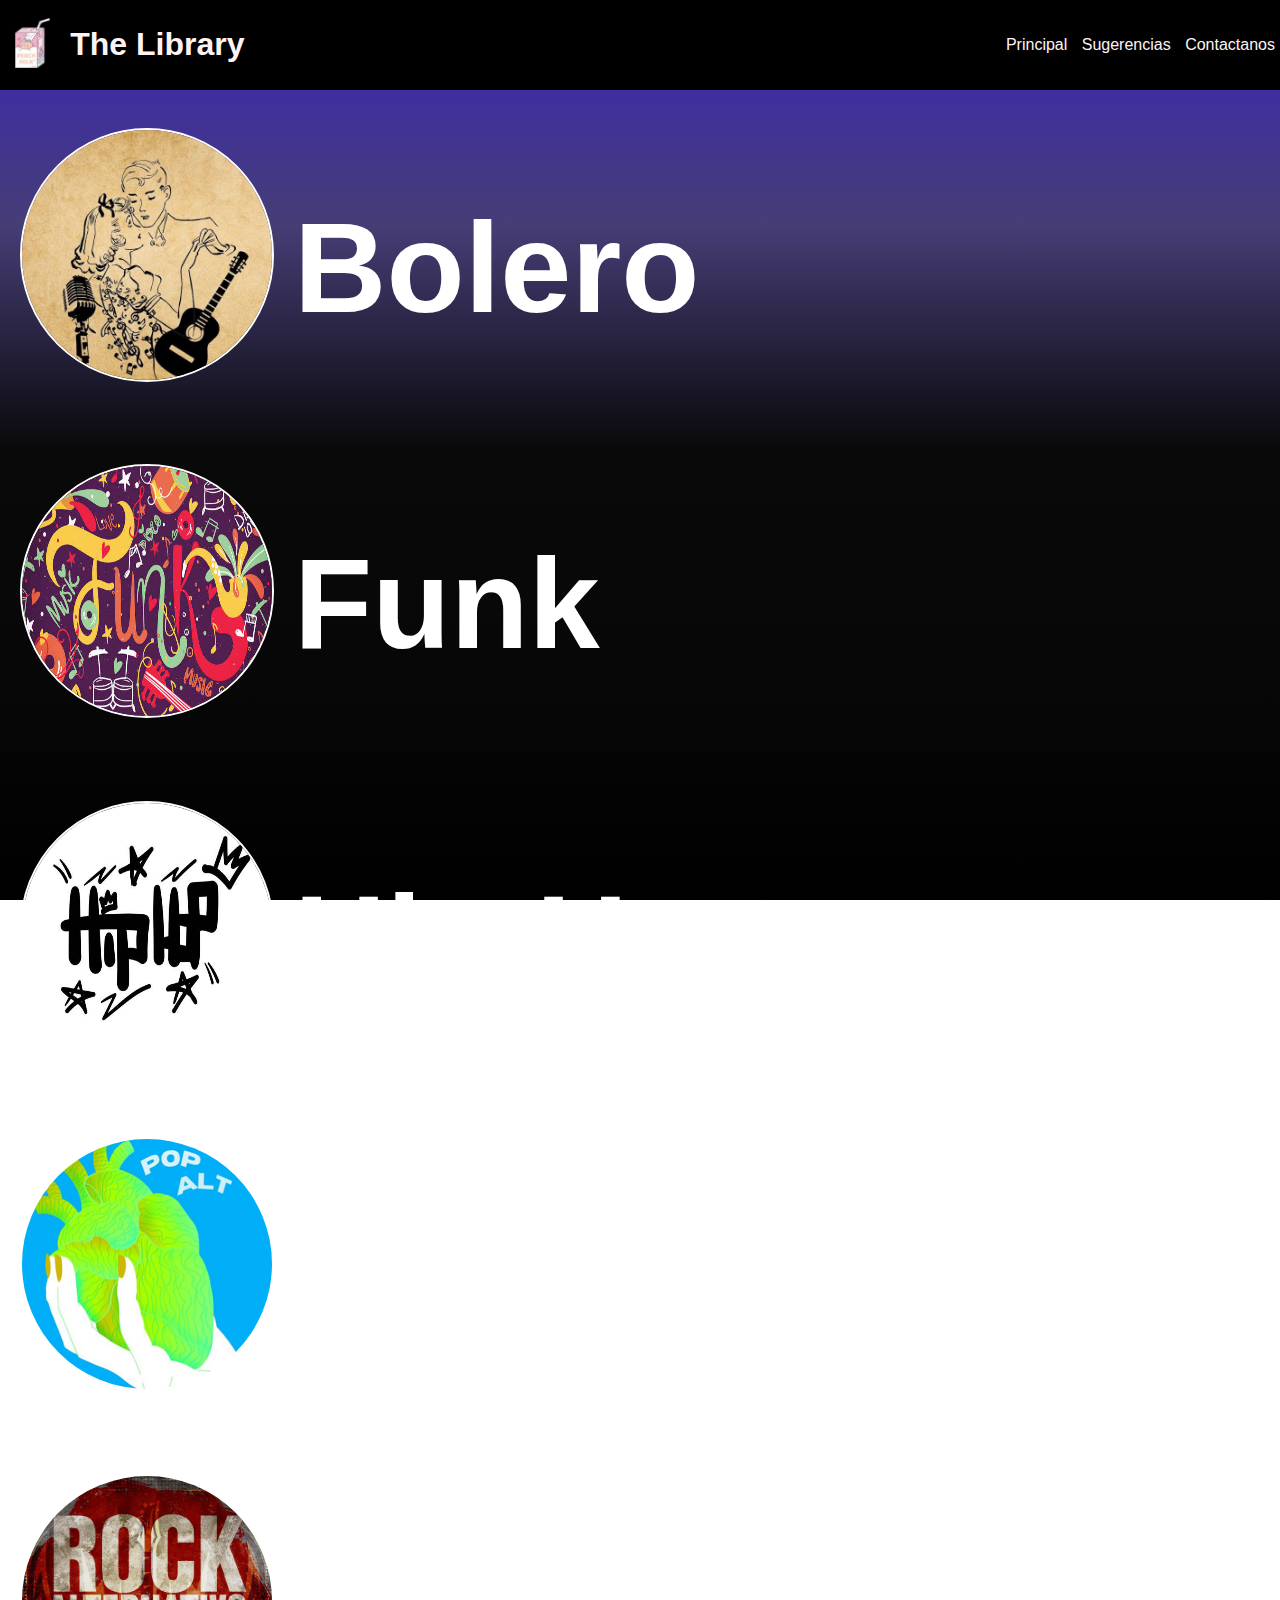
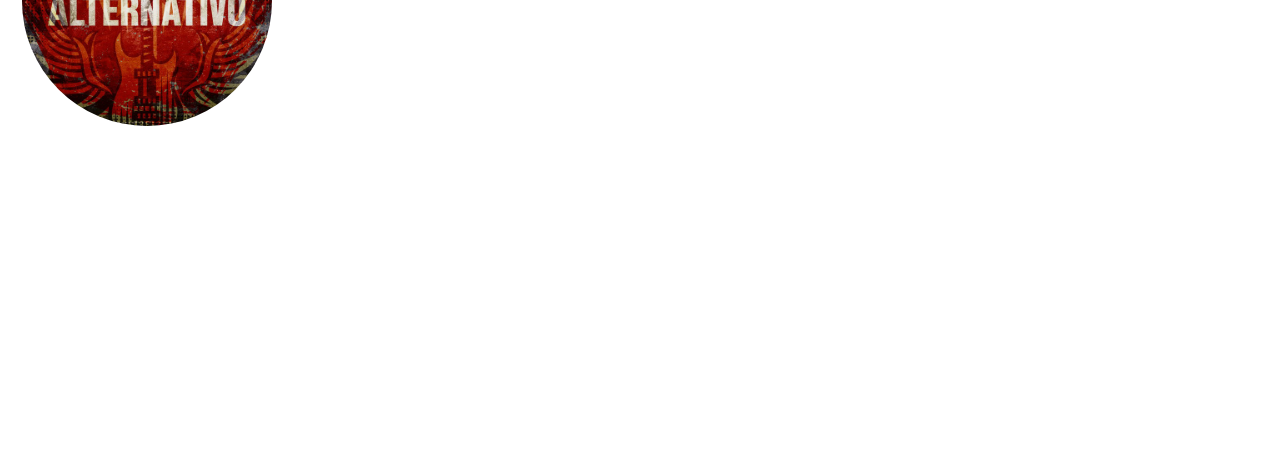
<file: Index.html>
<!DOCTYPE html>
<html lang="es">
    <head>
        <link rel="stylesheet" href="Index.css" type="text/css">
        <meta charset="UTF-8">
        <link rel="icon" type="image/png" href="717ff0b0-8a43-4091-bf5f-3c1e0c57cba9.png">
        <meta http-equiv="X-UA-Compatible" content="IE=edge">
        <meta name="viewport" content="width=device-width, initial-scale=1.0">
        <title>The library</title>
    </head>
    <body>
        <header>


            <div class="logo">
            <a href="Index.html">
                <img src="318985740257211.png" alt="Logotipo de pagina">
            </a>

            <a href="Index.html"><h1>The Library</h1></a>

            </div>

            <nav>
                    <a href="Index.html" class="link-color">Principal</a>
                    <a href="Sugerencias.html" class="link-color">Sugerencias</a>
                    <a href="mailto:cloverincorporation01@gmail.com">Contactanos</a>

            </nav>

        </header>
    
    <a href="Bolero.html"> 
    <div class="AJR-text">
        <img src="images (13)(1).jpeg" class="info-artistas">
        <h1 class="artist-name">Bolero</h1>
        </div>
    </a>
    
    <a href="|Funk.html">
    <div class="AJR-text">
        <img src="images (13)(2).jpeg" class="info-artistas">
        <h1 class="artist-name">Funk</h1>
        </div>
    </a>
    
    <a href="Hip Hop.html">
    <div class="AJR-text">
        <img src="images (12).jpeg" class="info-artistas">
        <h1 class="artist-name">Hip Hop</h1>
        </div>
    </a>
    
    <a href="Pop Alternativo.html">
    <div class="AJR-text">
        <img src="ab67706c0000da84c30f93e75948248dc23fa1cb.jpg" class="info-artistas">
        <h1 class="artist-name">Pop Alternativo</h1>
        </div>
    </a>
    
    <a href="Rock Alternativo.html">
    <div class="AJR-text">
        <img src="ab67616d0000b273d7180f6230192c9210b9129e.jpg" class="info-artistas">
        <h1 class="artist-name">Rock Alternativo</h1>
        </div>
    </a>

        <footer>
    <p style="color: white; text-align: center; margin-top: 50px; margin-bottom: 30px;">Proyecto realizado el: 20/10/2024
    <br>
    Ultima fecha de modificación: 10/12/2024
    <br>
    Proyecto realizado por: Leonidas Joseph
    </p>
</footer>
</file>
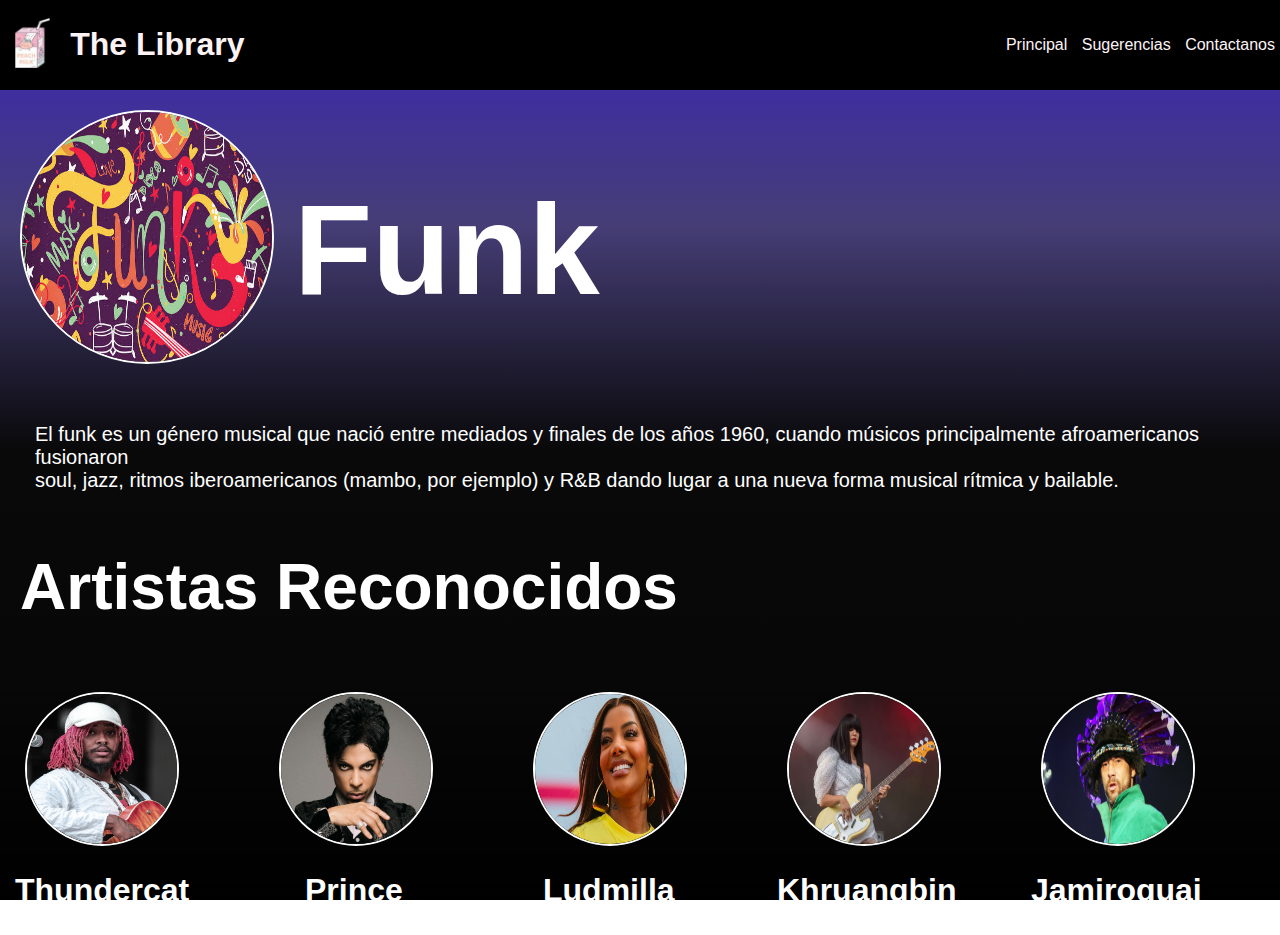
<file: .Funk.html>
<!DOCTYPE html>
<html lang="es">
    <head>
        <link rel="stylesheet" href="Index.css" type="text/css">
        <meta charset="UTF-8">
        <link rel="icon" type="image/png" href="717ff0b0-8a43-4091-bf5f-3c1e0c57cba9.png">
        <meta http-equiv="X-UA-Compatible" content="IE=edge">
        <meta name="viewport" content="width=device-width, initial-scale=1.0">
        <title>Funk</title>
    </head>
    <body>
        <header>


            <div class="logo">
            <a href="Index.html">
                <img src="318985740257211.png" alt="Logotipo de pagina">
            </a>

            <a href="Index.html"><h1 class="titulo-1">The Library</h1></a>

            </div>

            <nav>
                    <a href="Index.html" class="link-color">Principal</a>
                    <a href="Sugerencias.html" class="link-color">Sugerencias</a>
                    <a href="mailto:cloverincorporation01@gmail.com">Contactanos</a>

            </nav>

        </header>

    <div class="AJR-text">
        <img src="images (13)(2).jpeg" class="info-artistas">
        <h1 class="artist-name">Funk</h1>
        </div>

        <div class="text-box">
        <p class="text-artist">El funk es un género musical que nació entre mediados y finales de los años 1960, 
            cuando músicos principalmente afroamericanos fusionaron <br> soul, jazz, ritmos iberoamericanos (mambo, por ejemplo) y R&B dando lugar a una nueva forma musical rítmica y bailable.
        </p>
        </div>

        <h1 style="font-size: 400%; color: white; padding-left: 20px;">Artistas Reconocidos</h1>

    <div class="AJR-text">
        <a href="https://open.spotify.com/intl-es/artist/4frXpPxQQZwbCu3eTGnZEw">
        <img src="Thundercat_(43228969271)_-_edited.jpg" class="Artistas-2">
        <h1 class="artist-name-2">Thundercat</h1>
    </a>

        <a href="https://open.spotify.com/intl-es/artist/5a2EaR3hamoenG9rDuVn8j">
        <img src="R (3).jpeg" class="Artistas-2">
        <h1 class="artist-name-2" style="padding-left: 46px;">Prince</h1>
    </a>

    <a href="https://open.spotify.com/intl-es/artist/3CDoRporvSjdzTrm99a3gi">
        <img src="lud1.jpg" class="Artistas-2">
        <h1 class="artist-name-2" style="padding-left: 30px;">Ludmilla</h1>
    </a>

    <a href="https://open.spotify.com/intl-es/artist/2mVVjNmdjXZZDvhgQWiakk">
        <img src="Khruangbin-Pitchfork2019-2970.jpg" class="Artistas-2">
        <h1 class="artist-name-2" style="padding-left: 10px;">Khruangbin</h1>
    </a>

     <a href="https://open.spotify.com/intl-es/artist/6J7biCazzYhU3gM9j1wfid">
        <img src="R (4).jpeg" class="Artistas-2">
        <h1 class="artist-name-2" style="padding-left: 10px;">Jamiroquai</h1>
    </a>
        </div>
</file>
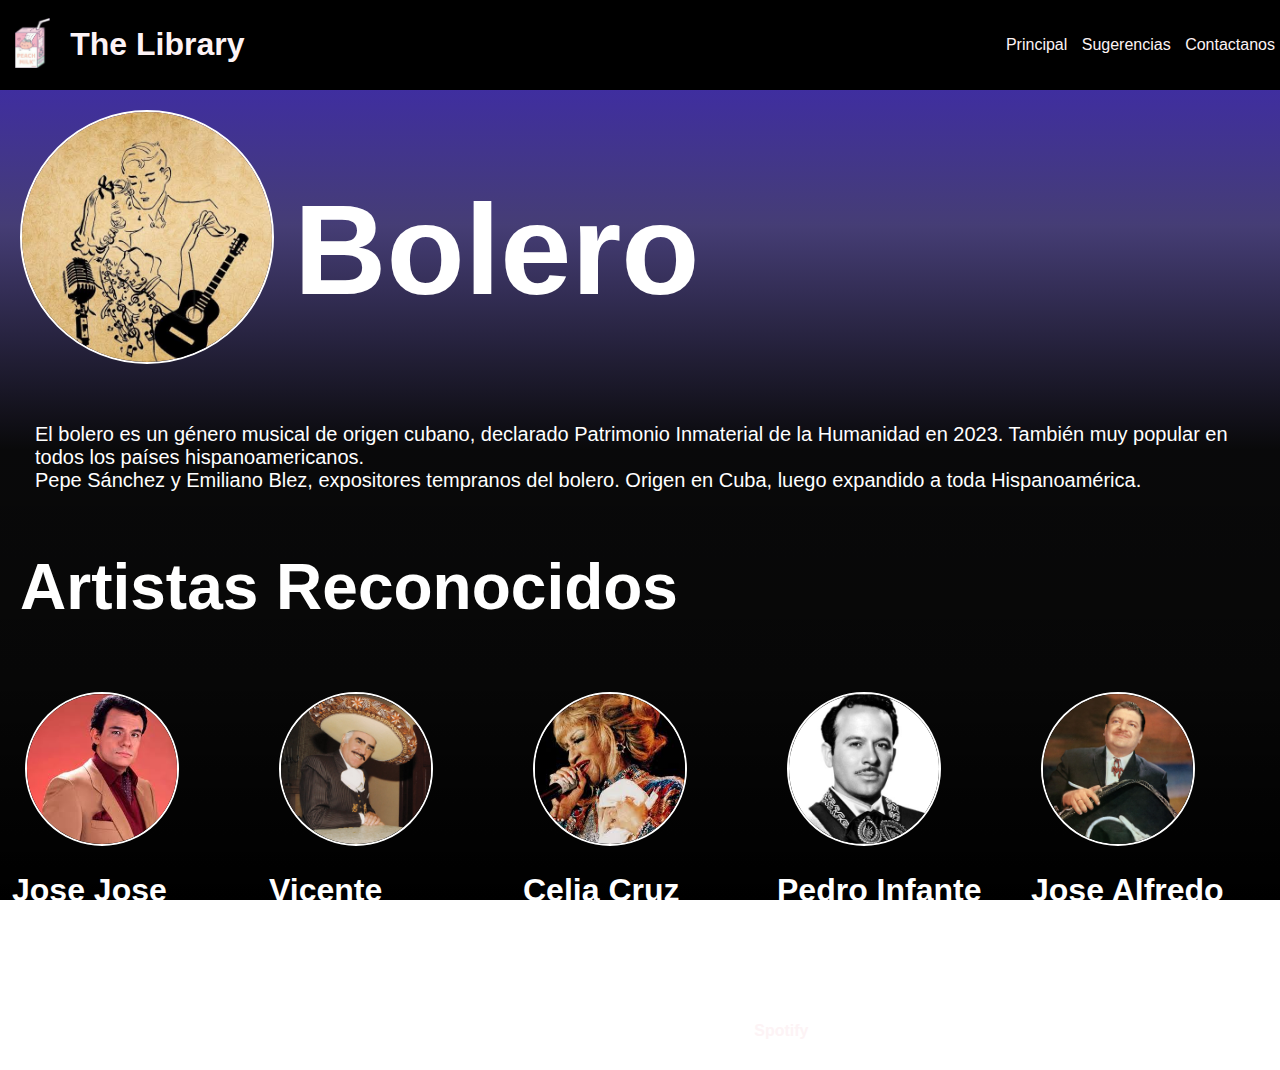
<file: Bolero.html>
<!DOCTYPE html>
<html lang="es">
    <head>
        <link rel="stylesheet" href="Index.css" type="text/css">
        <meta charset="UTF-8">
        <link rel="icon" type="image/png" href="717ff0b0-8a43-4091-bf5f-3c1e0c57cba9.png">
        <meta http-equiv="X-UA-Compatible" content="IE=edge">
        <meta name="viewport" content="width=device-width, initial-scale=1.0">
        <title>Bolero</title>
    </head>
    <body>
        <header>


            <div class="logo">
            <a href="Index.html">
                <img src="318985740257211.png" alt="Logotipo de pagina">
            </a>

            <a href="Index.html"><h1 class="titulo-1">The Library</h1></a>

            </div>

            <nav>
                    <a href="Index.html" class="link-color">Principal</a>
                    <a href="Sugerencias.html" class="link-color">Sugerencias</a>
                    <a href="mailto:cloverincorporation01@gmail.com">Contactanos</a>

            </nav>

        </header>

    <div class="AJR-text">
        <img src="images (13)(1).jpeg" class="info-artistas">
        <h1 class="artist-name">Bolero</h1>
        </div>

        <div class="text-box">
        <p class="text-artist">El bolero es un género musical de origen cubano, declarado Patrimonio Inmaterial de la Humanidad en 2023. También muy popular en todos los países hispanoamericanos.
            <br>Pepe Sánchez y Emiliano Blez, expositores tempranos del bolero. Origen en Cuba, luego expandido a toda Hispanoamérica.
        </p>
        </div>

        <h1 style="font-size: 400%; color: white; padding-left: 20px;">Artistas Reconocidos</h1>

    <div class="AJR-text">
        <a href="https://open.spotify.com/artist/4mN0qcMxWX8oToqfDPM5yV">
        <img src="images.jpg" class="Artistas-2">
        <h1 class="artist-name-2" style="padding-left: 7px;">Jose Jose</h1>
    </a>

        <a href="https://open.spotify.com/artist/4PPoI9LuYeFX8V674Z1R6l">
        <img src="Vicente-Fernández-4.jpg" class="Artistas-2" >
        <h1 class="artist-name-2">Vicente <br>Fernandez</h1>
    </a>

    <a href="https://open.spotify.com/artist/2weA6hhVqTIN2gSn9PUB9U">
        <img src="images (1).jpg" class="Artistas-2">
        <h1 class="artist-name-2">Celia Cruz</h1>
    </a>

    <a href="https://open.spotify.com/artist/7y33enVLfDvft6HGNmcxdV">
        <img src="infante_pedro.jpg" class="Artistas-2" >
        <h1 class="artist-name-2">Pedro Infante</h1>
    </a>

     <a href="https://open.spotify.com/artist/2T06whb4s6UiufL1j5Qtz9">
        <img src="ab6761610000e5eb0fb5fee16398aa5b94427386.jpg" class="Artistas-2">
        <h1 class="artist-name-2">Jose Alfredo <br>Jimenez</h1>
    </a>
        </div>

    <footer>
    <p style="color: white; text-align: center; margin-top: 50px; margin-bottom: 30px;">Links de los artistas proporcionados por<a href="https://open.spotify.com/"><strong>Spotify</strong></a></p>
</footer>
</file>
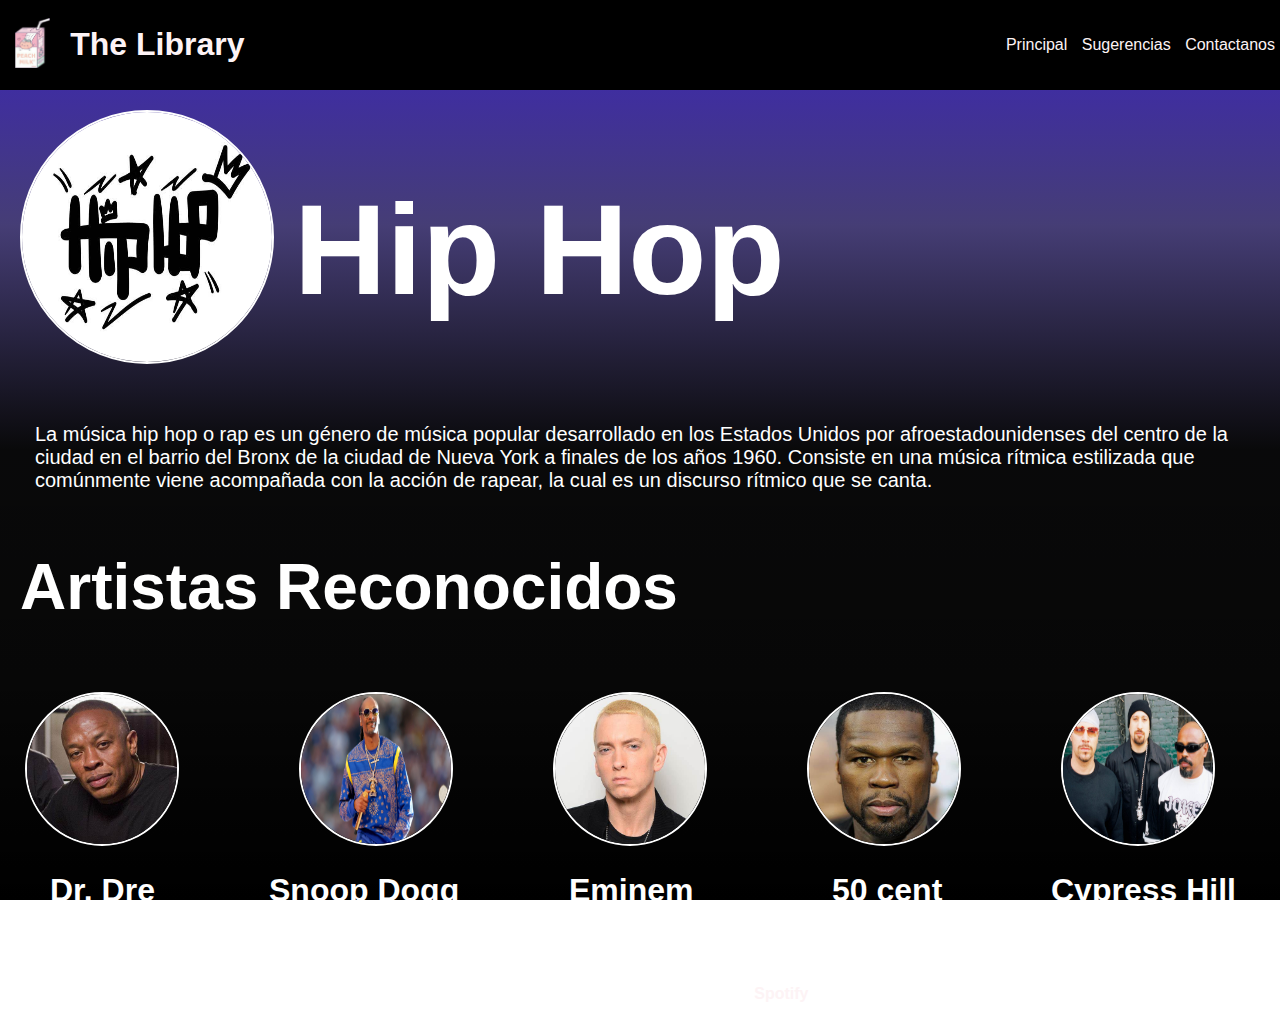
<file: Hip Hop.html>
<!DOCTYPE html>
<html lang="es">
    <head>
        <link rel="stylesheet" href="Index.css" type="text/css">
        <meta charset="UTF-8">
        <link rel="icon" type="image/png" href="717ff0b0-8a43-4091-bf5f-3c1e0c57cba9.png">
        <meta http-equiv="X-UA-Compatible" content="IE=edge">
        <meta name="viewport" content="width=device-width, initial-scale=1.0">
        <title>Hip Hop</title>
    </head>
    <body>
        <header>


            <div class="logo">
            <a href="Index.html">
                <img src="318985740257211.png" alt="Logotipo de pagina">
            </a>

            <a href="Index.html"><h1 class="titulo-1">The Library</h1></a>

            </div>

            <nav>
                    <a href="Index.html" class="link-color">Principal</a>
                    <a href="Sugerencias.html" class="link-color">Sugerencias</a>
                    <a href="mailto:cloverincorporation01@gmail.com">Contactanos</a>

            </nav>

        </header>

    <div class="AJR-text">
        <img src="images (12).jpeg" class="info-artistas">
        <h1 class="artist-name">Hip Hop</h1>
        </div>

        <div class="text-box">
        <p class="text-artist">La música hip hop o rap es un género de música popular desarrollado en los Estados Unidos por afroestadounidenses del centro de la ciudad en el barrio del Bronx de la ciudad de Nueva York a finales de los años 1960. Consiste en una música rítmica estilizada que comúnmente viene acompañada con la acción de rapear, la cual es un discurso rítmico que se canta.
        </p>
        </div>

        <h1 style="font-size: 400%; color: white; padding-left: 20px;">Artistas Reconocidos</h1>

    <div class="AJR-text">
        <a href="https://open.spotify.com/intl-es/artist/6DPYiyq5kWVQS4RGwxzPC7">
        <img src="OIP (6).jpeg" class="Artistas-2">
        <h1 class="artist-name-2" style="padding-left: 45px;">Dr. Dre</h1>
    </a>

        <a href="https://open.spotify.com/intl-es/artist/5BN3lZR8slyYdLwLtPzJl8">
        <img src="snoop-dogg-superbowl@2000x1270.jpg" class="Artistas-2" style="margin-left: 40px;">
        <h1 class="artist-name-2">Snoop Dogg</h1>
    </a>

    <a href="https://open.spotify.com/intl-es/artist/7dGJo4pcD2V6oG8kP0tJRR">
        <img src="OIP (7).jpeg" class="Artistas-2">
        <h1 class="artist-name-2" style="padding-left: 36px;">Eminem</h1>
    </a>

    <a href="https://open.spotify.com/intl-es/artist/3q7HBObVc0L8jNeTe5Gofh">
        <img src="OIP (5).jpeg" class="Artistas-2">
        <h1 class="artist-name-2" style="padding-left: 45px;">50 cent</h1>
    </a>

     <a href="https://open.spotify.com/intl-es/artist/4P0dddbxPil35MNN9G2MEX">
        <img src="R (6).jpeg" class="Artistas-2" style="margin-left: 20px;">
        <h1 class="artist-name-2" >Cypress Hill</h1>
    </a>
        </div>

       <footer>
    <p style="color: white; text-align: center; margin-top: 50px; margin-bottom: 30px;">Links de los artistas proporcionados por<a href="https://open.spotify.com/"><strong>Spotify</strong></a></p>
</footer>
</file>
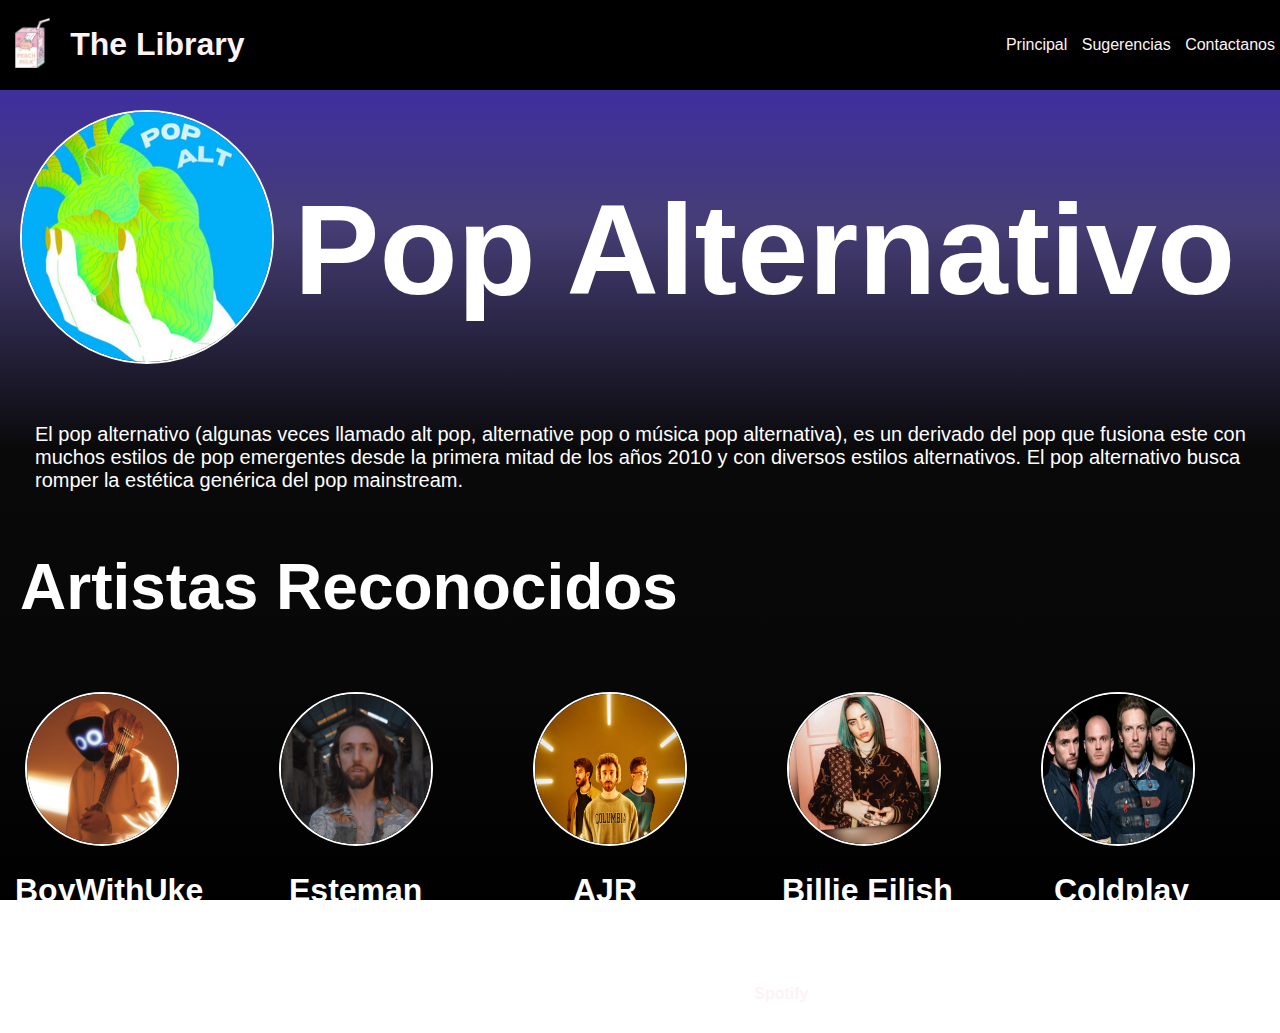
<file: Pop Alternativo.html>
<!DOCTYPE html>
<html lang="es">
    <head>
        <link rel="stylesheet" href="Index.css" type="text/css">
        <meta charset="UTF-8">
        <link rel="icon" type="image/png" href="717ff0b0-8a43-4091-bf5f-3c1e0c57cba9.png">
        <meta http-equiv="X-UA-Compatible" content="IE=edge">
        <meta name="viewport" content="width=device-width, initial-scale=1.0">
        <title>Pop Alternativo</title>
    </head>
    <body>
        <header>


            <div class="logo">
            <a href="Index.html">
                <img src="318985740257211.png" alt="Logotipo de pagina">
            </a>

            <a href="Index.html"><h1 class="titulo-1">The Library</h1></a>

            </div>

            <nav>
                    <a href="Index.html" class="link-color">Principal</a>
                    <a href="Sugerencias.html" class="link-color">Sugerencias</a>
                    <a href="mailto:cloverincorporation01@gmail.com">Contactanos</a>

            </nav>

        </header>

    <div class="AJR-text">
        <img src="ab67706c0000da84c30f93e75948248dc23fa1cb.jpg" class="info-artistas">
        <h1 class="artist-name">Pop Alternativo</h1>
        </div>

        <div class="text-box">
        <p class="text-artist">El pop alternativo (algunas veces llamado alt pop, alternative pop o música pop alternativa), es un derivado del pop que fusiona este con muchos estilos de pop emergentes desde la primera mitad de los años 2010 y con diversos estilos alternativos. El pop alternativo busca romper la estética genérica del pop mainstream.
        </p>
        </div>

        <h1 style="font-size: 400%; color: white; padding-left: 20px;">Artistas Reconocidos</h1>

    <div class="AJR-text">
        <a href="https://open.spotify.com/intl-es/artist/1Cd373x8qzC7SNUg5IToqp">
        <img src="R (7).jpeg" class="Artistas-2">
        <h1 class="artist-name-2">BoyWithUke</h1>
    </a>

        <a href="https://open.spotify.com/intl-es/artist/3ZtIhDSOuRkpDyqjx53X1R">
        <img src="ab6761610000e5eba13eeedbbad39601b0a13de9.jpeg" class="Artistas-2">
        <h1 class="artist-name-2" style="padding-left: 30px;">Esteman</h1>
    </a>

    <a href="https://open.spotify.com/intl-es/artist/6s22t5Y3prQHyaHWUN1R1C">
        <img src="R.jpeg" class="Artistas-2">
        <h1 class="artist-name-2" style="padding-left: 60px;">AJR</h1>
    </a>

    <a href="https://open.spotify.com/intl-es/artist/6qqNVTkY8uBg9cP3Jd7DAH">
        <img src="ab67706c0000da840d24cffd620c5ca5bed05af5.jpeg" class="Artistas-2">
        <h1 class="artist-name-2" style="padding-left: 15px;">Billie Eilish</h1>
    </a>

     <a href="https://open.spotify.com/artist/2T06whb4s6UiufL1j5Qtz9">
        <img src="R (8).jpeg" class="Artistas-2">
        <h1 class="artist-name-2" style="padding-left: 33px;">Coldplay</h1>
    </a>
        </div>

    <footer>
    <p style="color: white; text-align: center; margin-top: 50px; margin-bottom: 30px;">Links de los artistas proporcionados por<a href="https://open.spotify.com/"><strong>Spotify</strong></a></p>
</footer>
</file>
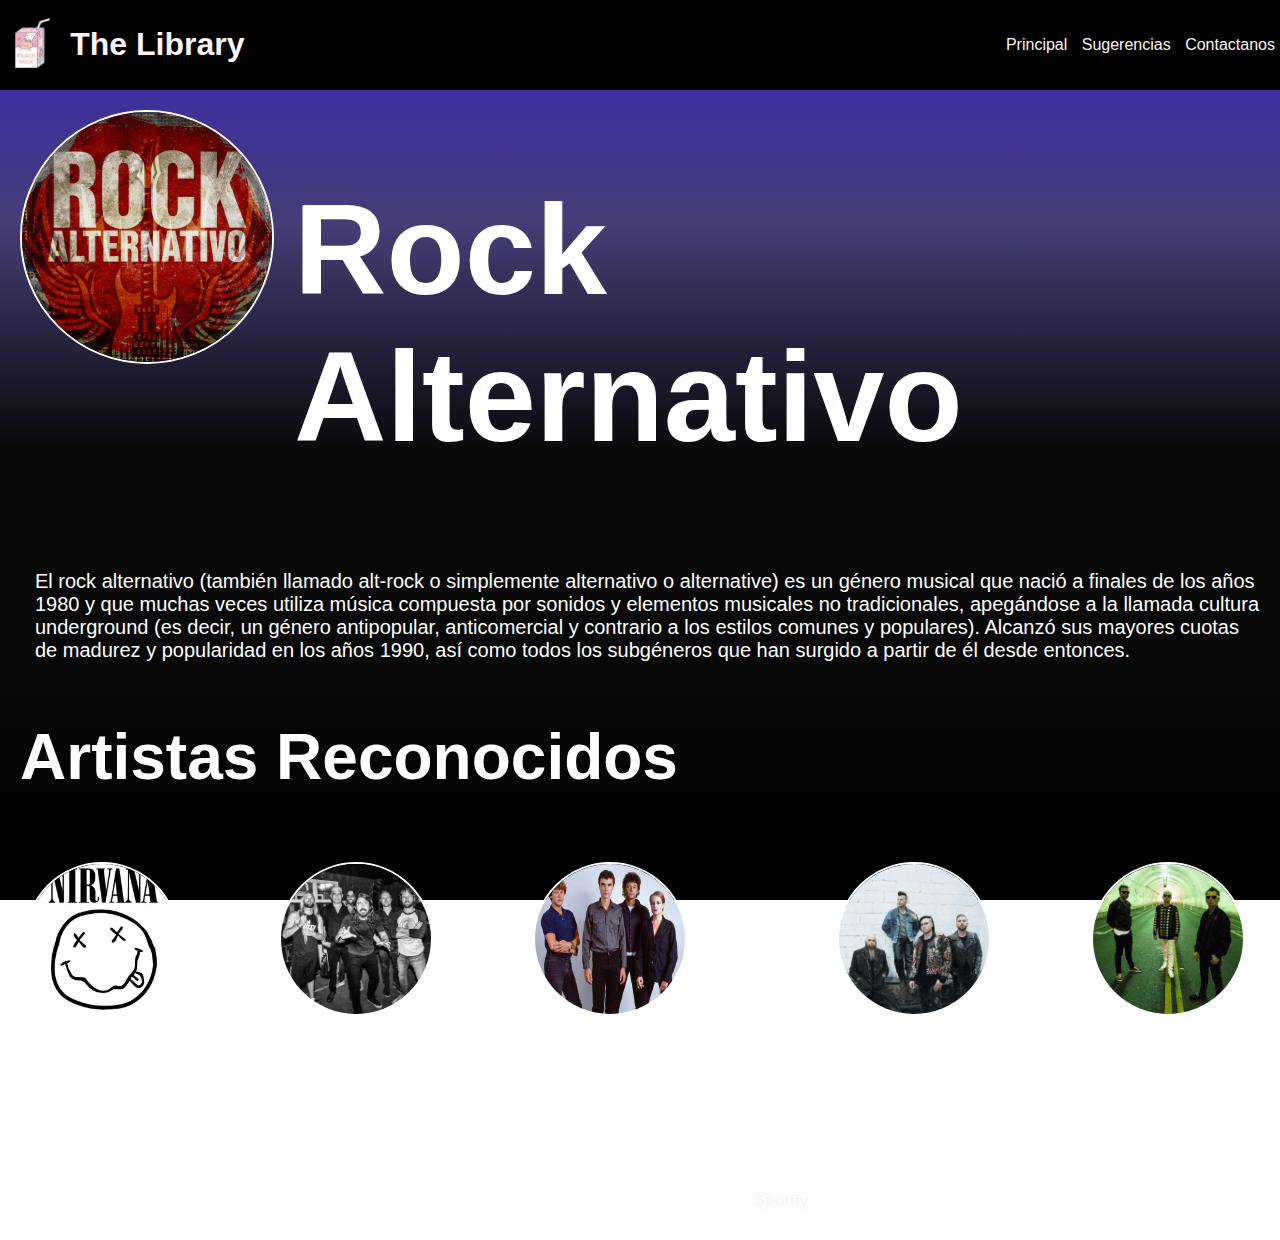
<file: Rock Alternativo.html>
<!DOCTYPE html>
<html lang="es">
    <head>
        <link rel="stylesheet" href="Index.css" type="text/css">
        <meta charset="UTF-8">
        <link rel="icon" type="image/png" href="717ff0b0-8a43-4091-bf5f-3c1e0c57cba9.png">
        <meta http-equiv="X-UA-Compatible" content="IE=edge">
        <meta name="viewport" content="width=device-width, initial-scale=1.0">
        <title>Rock Alternativo</title>
    </head>
    <body>
        <header>


            <div class="logo">
            <a href="Index.html">
                <img src="318985740257211.png" alt="Logotipo de pagina">
            </a>

            <a href="Index.html"><h1 class="titulo-1">The Library</h1></a>

            </div>

            <nav>
                    <a href="Index.html" class="link-color">Principal</a>
                    <a href="Sugerencias.html" class="link-color">Sugerencias</a>
                    <a href="mailto:cloverincorporation01@gmail.com">Contactanos</a>

            </nav>

        </header>

    <div class="AJR-text">
        <img src="ab67616d0000b273d7180f6230192c9210b9129e.jpg" class="info-artistas">
        <h1 class="artist-name">Rock Alternativo</h1>
        </div>

        <div class="text-box">
        <p class="text-artist">El rock alternativo (también llamado alt-rock o simplemente alternativo o alternative) es un género musical que nació a finales de los años 1980 y que muchas veces utiliza música compuesta por sonidos y elementos musicales no tradicionales, apegándose a la llamada cultura underground (es decir, un género antipopular, anticomercial y contrario a los estilos comunes y populares). Alcanzó sus mayores cuotas de madurez y popularidad en los años 1990, así como todos los subgéneros que han surgido a partir de él desde entonces.
        </p>
        </div>

        <h1 style="font-size: 400%; color: white; padding-left: 20px;">Artistas Reconocidos</h1>

    <div class="AJR-text">
        <a href="https://open.spotify.com/intl-es/artist/6olE6TJLqED3rqDCT0FyPh">
        <img src="nirvana-logo-1.jpg" class="Artistas-2">
        <h1 class="artist-name-2">Nirvana</h1>
    </a>

        <a href="https://open.spotify.com/intl-es/artist/7jy3rLJdDQY21OgRLCZ9sD">
        <img src="4357f7b293c92d3a70a087552a27f69f431e16ae.jpeg" class="Artistas-2">
        <h1 class="artist-name-2">Foo <br>Fighters</h1>
    </a>

    <a href="https://open.spotify.com/intl-es/artist/2x9SpqnPi8rlE9pjHBwmSC">
        <img src="Talking.jpg" class="Artistas-2">
        <h1 class="artist-name-2">Talking <br>Heads</h1>
    </a>

    <a href="https://open.spotify.com/intl-es/artist/2xiIXseIJcq3nG7C8fHeBj">
        <img src="2a9ec8d494f8d0a52fd67c3239efc2b9e79a4ced.jpeg" class="Artistas-2" style="margin-left: 70px;">
        <h1 class="artist-name-2">Three Days Grace</h1>
    </a>

     <a href="https://open.spotify.com/intl-es/artist/12Chz98pHFMPJEknJQMWvI">
        <img src="12450535621500d6e519275f2c52d49c00a0168f.jpeg" class="Artistas-2">
        <h1 class="artist-name-2" style="padding-left: 35px;">Muse</h1>
    </a>
        </div>

     <footer>
    <p style="color: white; text-align: center; margin-top: 50px; margin-bottom: 30px;">Links de los artistas proporcionados por<a href="https://open.spotify.com/"><strong>Spotify</strong></a></p>
</footer>
</file>
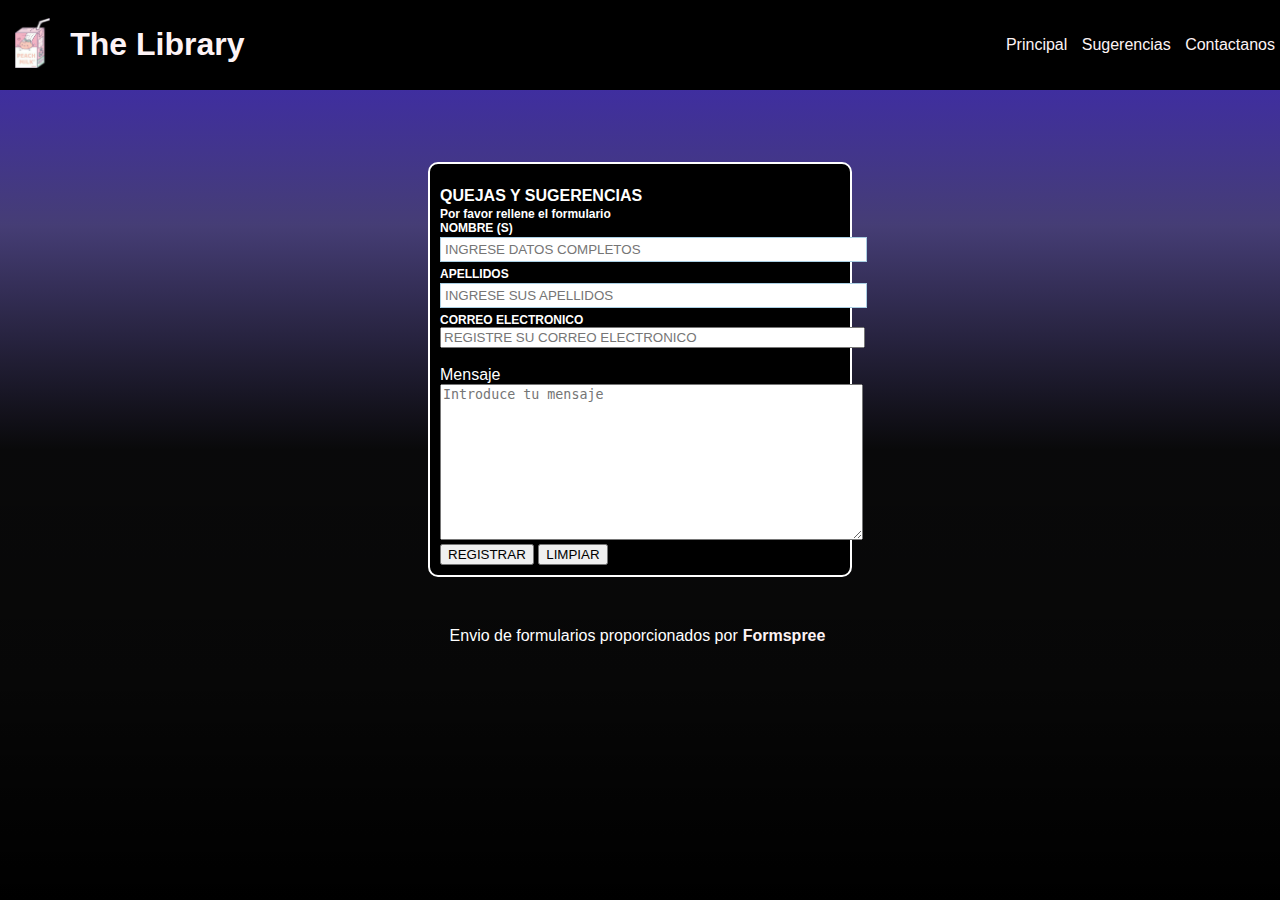
<file: Sugerencias.html>
<!DOCTYPE html>
<html lang="es">
    <head>
        <link rel="stylesheet" href="Index.css" type="text/css">
        <link rel="stylesheet" href="Clover3.css" type="text/css">
        <meta charset="UTF-8">
        <link rel="icon" type="image/png" href="717ff0b0-8a43-4091-bf5f-3c1e0c57cba9.png">
        <meta http-equiv="X-UA-Compatible" content="IE=edge">
        <meta name="viewport" content="width=device-width, initial-scale=1.0">
        <title>Quejas y Sugerencias</title>
    </head>
    <body>
        <header>

            <div class="logo">
            <a href="Index.html">
                <img src="318985740257211.png" alt="Logotipo de pagina">
            </a>

            <a href="Index.html"><h1>The Library</h1></a>

            </div>

            <nav>
                    <a href="Index.html" class="link-color">Principal</a>
                    <a href="Sugerencias.html" class="link-color">Sugerencias</a>
                    <a href="mailto:cloverincorporation01@gmail.com">Contactanos</a>

            </nav>

        </header>

        <br>
        <br>
        <Br>
        <br>


        <section id="FORMULARIO" style="border-radius: 10px; color: white;">
        <FORM NAME="FRMREGISTRO" METHOD="POST" ACTION="https://formspree.io/f/mwpkjlzq">
        <h2>QUEJAS Y SUGERENCIAS</h2>


        <label id="LABEL">Por favor rellene el formulario</label>


        <label id="LABEL">NOMBRE (S)
            <input name="TXTNOMBRES" type="TEXT" id="CAJA" size="50"
            placeholder="INGRESE DATOS COMPLETOS" required />
        </label>


        <label id="LABEL">APELLIDOS
            <input type="TEXT" id="CAJA" name="TXTDNI" size="50" placeholder="INGRESE SUS APELLIDOS" />
        </label>

    <label id="LABEL">CORREO ELECTRONICO
            <input type="EMAIL" id="caja" size="50" name="TXTEMAIL" placeholder="REGISTRE SU CORREO ELECTRONICO" required/>
        </label>

        <br>

            <label for="message">Mensaje</label>
            <textarea
            name="message"
            cols="50"
            rows="10"
            placeholder="Introduce tu mensaje"
            required
            ></textarea>

            <br>

        <input type="SUBMIT" value="REGISTRAR">
        <input type="RESET" value="LIMPIAR">
    </FORM>
    </section>
    </body>
    </html>

<footer>
    <p style="color: white; text-align: center; margin-top: 50px; margin-bottom: 30px;">Envio de formularios proporcionados por<a href="https://formspree.io/"><strong>Formspree</strong></a></p>
</footer>
</file>
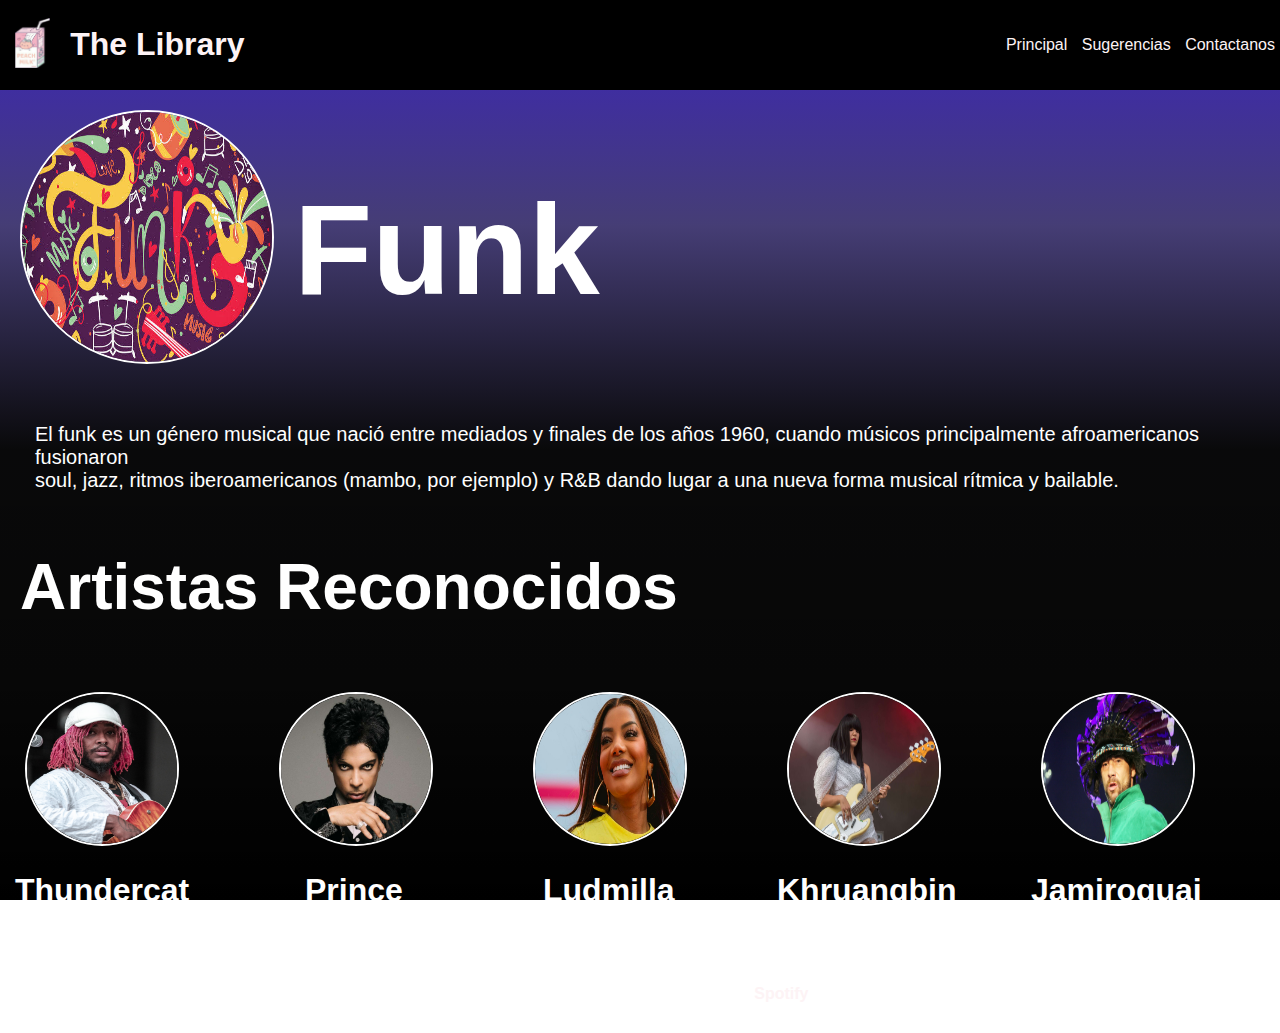
<file: |Funk.html>
<!DOCTYPE html>
<html lang="es">
    <head>
        <link rel="stylesheet" href="Index.css" type="text/css">
        <meta charset="UTF-8">
        <link rel="icon" type="image/png" href="717ff0b0-8a43-4091-bf5f-3c1e0c57cba9.png">
        <meta http-equiv="X-UA-Compatible" content="IE=edge">
        <meta name="viewport" content="width=device-width, initial-scale=1.0">
        <title>Funk</title>
    </head>
    <body>
        <header>


            <div class="logo">
            <a href="Index.html">
                <img src="318985740257211.png" alt="Logotipo de pagina">
            </a>

            <a href="Index.html"><h1 class="titulo-1">The Library</h1></a>

            </div>

            <nav>
                    <a href="Index.html" class="link-color">Principal</a>
                    <a href="Sugerencias.html" class="link-color">Sugerencias</a>
                    <a href="mailto:cloverincorporation01@gmail.com">Contactanos</a>

            </nav>

        </header>

    <div class="AJR-text">
        <img src="images (13)(2).jpeg" class="info-artistas">
        <h1 class="artist-name">Funk</h1>
        </div>

        <div class="text-box">
        <p class="text-artist">El funk es un género musical que nació entre mediados y finales de los años 1960, 
            cuando músicos principalmente afroamericanos fusionaron <br> soul, jazz, ritmos iberoamericanos (mambo, por ejemplo) y R&B dando lugar a una nueva forma musical rítmica y bailable.
        </p>
        </div>

        <h1 style="font-size: 400%; color: white; padding-left: 20px;">Artistas Reconocidos</h1>

    <div class="AJR-text">
        <a href="https://open.spotify.com/intl-es/artist/4frXpPxQQZwbCu3eTGnZEw">
        <img src="Thundercat_(43228969271)_-_edited.jpg" class="Artistas-2">
        <h1 class="artist-name-2">Thundercat</h1>
    </a>

        <a href="https://open.spotify.com/intl-es/artist/5a2EaR3hamoenG9rDuVn8j">
        <img src="R (3).jpeg" class="Artistas-2">
        <h1 class="artist-name-2" style="padding-left: 46px;">Prince</h1>
    </a>

    <a href="https://open.spotify.com/intl-es/artist/3CDoRporvSjdzTrm99a3gi">
        <img src="lud1.jpg" class="Artistas-2">
        <h1 class="artist-name-2" style="padding-left: 30px;">Ludmilla</h1>
    </a>

    <a href="https://open.spotify.com/intl-es/artist/2mVVjNmdjXZZDvhgQWiakk">
        <img src="Khruangbin-Pitchfork2019-2970.jpg" class="Artistas-2">
        <h1 class="artist-name-2" style="padding-left: 10px;">Khruangbin</h1>
    </a>

     <a href="https://open.spotify.com/intl-es/artist/6J7biCazzYhU3gM9j1wfid">
        <img src="R (4).jpeg" class="Artistas-2">
        <h1 class="artist-name-2" style="padding-left: 10px;">Jamiroquai</h1>
    </a>
        </div>

<footer>
    <p style="color: white; text-align: center; margin-top: 50px; margin-bottom: 30px;">Links de los artistas proporcionados por<a href="https://open.spotify.com/"><strong>Spotify</strong></a></p>
</footer>
</file>
<file: Index.css>
body{
    font-family: Arial, "MS Trebuchet", sans-serif;
    background: linear-gradient(rgb(59, 36, 187), rgba(23, 13, 83, 0.801), rgba(0, 0, 1, 0.966), rgba(0, 0, 0, 0.973), rgb(0, 0, 0));
    background-repeat: no-repeat;
    height: 100%;
    margin: 0;
    background-attachment: fixed;
}

a {
    text-decoration: none;
    color: rgb(253, 243, 245);
    margin: 5px;
}

header a:hover{
    color: rgb(248, 155, 209);
}

header {
    display: flex;
    min-height: 70px;
    justify-content: space-between;
    background-color: black;
    color: white;
    align-items: center;
    list-style: none;
    height: 100%;
    width: 100%;
}


@media (max-width:700px) {
    header{
        flex-direction: column;
    }

    nav{
        padding: 10px 0px;
    }

    .indice-art {
        flex-direction: column;
    }

}
.logo {
    display: flex;
    align-items: center;
}
.logo img {
    height: 50px;
    margin-right: 10px;
    margin-left: 10px;
}

.indice-art {
    align-items: center;
    display: flex;
    justify-content: center;
    text-align: center;

}

.info-artistas {
    height: 250px; width: 250px;
    border: 2px solid white;
    border-radius: 1000px;
    margin-right: 20px;
    margin-left: 20px;
    margin-top: 20px;
    transition: transform 0.3s ease, opacity 0.3s ease, box-shadow 0.3s ease;

}

.info-artistas:hover{
    transform: scale(1.1);
    opacity: 0.9;
    box-shadow: 0 0 20px rgba(0, 0, 0, 1);
}

.AJR-text {
    display: flex;
}

.artist-name {
    font-size: 800%;
    color: white;
}

.text-artist {
    color: white;
    margin: 5px;
    font-size: 20px;
}

.text-box {
    width: 98%;
    padding: 10px;
    margin-left: 20px;
    margin-right: 20px;
    box-sizing: border-box;
}

.artist-name-2 {
    font-size: 200%;
    color: white;
    padding-left: 10px;
}

.Artistas-2 {
height: 150px; width: 150px;
    border: 2px solid white;
    border-radius: 1000px;
    margin-right: 20px;
    margin-left: 20px;
    margin-top: 20px;
    margin-right: 70px;
    transition: transform 0.3s ease, opacity 0.3s ease, box-shadow 0.3s ease;
}

.Artistas-2:hover {
    transform: scale(1.2);
    opacity: 0.9;
    box-shadow: 0 0 20px rgba(0, 0, 0, 1);
}

.artistas {
    height: 200px; width: 200px; border-radius: 10px;
    transition: transform 0.3s ease, opacity 0.3s ease, box-shadow 0.3s ease;
	border: 2px solid white;
	margin: 10px

}

.artistas:hover {
    transform: scale(1.2);
    opacity: 0.9;
    box-shadow: 0 0 20px rgba(0, 0, 0, 1);
}
</file>
<file: Clover3.css>
/* Estilo para el formulario */
#FORMULARIO{
	border: solid 2px white;
	background: black;
	margin: 0 auto;
	width: 400px;
	padding: 10px;
}
/* Estilo para el titulo */
h2{
	font-size: 16px;
	font-weight: bold;
	margin-bottom: 2px;
}

/* Estilo para los textos del formulario */
#LABEL{
	display: block;
	font-weight: bold;
	width: 240px;
	font-size: 12px;
}
/* Estilo para las cajas de texto simple */
#CAJA{
	padding: 4px;
	border: solid 1px #aacfe4;
	margin: 2px 0 5px 0;
}
</file>
